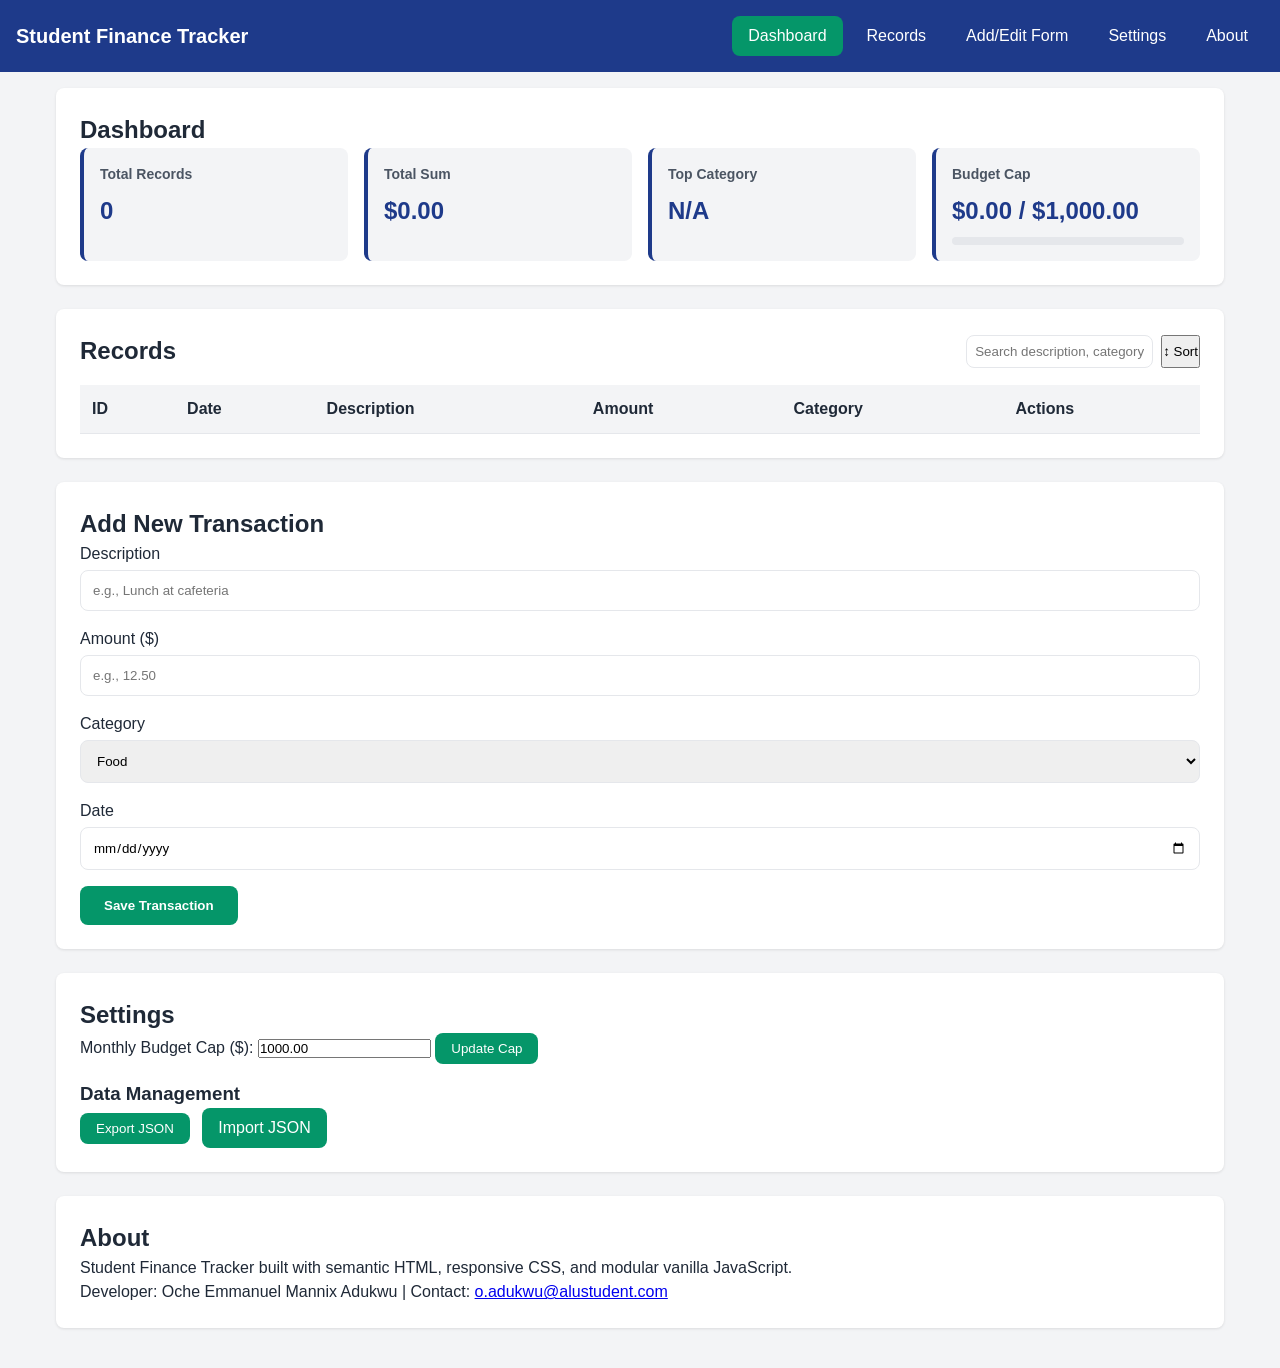
<file: index.html>
<!DOCTYPE html>
<html lang="en">
  <head>
    <meta charset="UTF-8" />
    <meta name="viewport" content="width=device-width, initial-scale=1.0" />
    <title>Student Finance Tracker</title>
    <link rel="stylesheet" href="styles/styles.css" />
  </head>
  <body>
    <a href="#main-content" class="skip-link">Skip to main content</a>

    <div class="app-layout">
    <header class="app-header">
      <h1>Student Finance Tracker</h1>
      <nav aria-label="Main Navigation">
        <button class="nav-toggle" aria-expanded="false" aria-controls="nav-menu">☰ Menu</button>
        <ul id="nav-menu" class="nav-list">
          <li><a href="#dashboard" class="nav-link active">Dashboard</a></li>
          <li><a href="#records" class="nav-link">Records</a></li>
          <li><a href="#form-section" class="nav-link">Add/Edit Form</a></li>
          <li><a href="#settings" class="nav-link">Settings</a></li>
          <li><a href="#about" class="nav-link">About</a></li>
        </ul>
      </nav>
    </header>

    <main id="main-content">
        <section id="dashboard" class="app-section">
        <h2>Dashboard </h2>
        <div class ="stats-grid">
        <div class="stat-card">
         <h3>Total Records</h3>
            <p id="stat-total-records">0</p>
          </div>
          <div class="stat-card">
            <h3>Total Sum</h3>
            <p id="stat-total-sum">$0.00</p>
          </div>
          <div class="stat-card">
            <h3>Top Category</h3>
            <p id="stat-top-category">N/A</p>
          </div>
          <div class="stat-card budget-card">
            <h3>Budget Cap</h3>
            <p id="stat-budget-display">$0.00 / $1,000.00</p>
            <div class="progress-bar"><div id="budget-fill"></div></div>
            <div id="budget-live-msg" aria-live="polite" class="sr-only">Budget is under control.</div>
          </div>
        </div>
      </section>

      <section id="records" class="app-section">
        <div class="records-header">
          <h2>Records</h2>
          <div class="search-sort-controls">
            <input type="text" id="search-input" placeholder="Search description, category, or amount..." aria-label="Search records">
            <button id="sort-btn" aria-label="Sort records">↕ Sort</button>
          </div>
        </div>
        <div class="table-responsive">
          <table id="records-table">
            <thead>
              <tr>
                <th>ID</th>
                <th>Date</th>
                <th>Description</th>
                <th>Amount</th>
                <th>Category</th>
                <th>Actions</th>
              </tr>
            </thead>
            <tbody id="records-tbody">
            </tbody>
          </table>
        </div>
      </section>

      <section id="form-section" class="app-section">
        <h2 id="form-title">Add New Transaction</h2>
        <form id="transaction-form" novalidate>
          <input type="hidden" id="record-id">
          
          <div class="form-group">
            <label for="description">Description</label>
            <input type="text" id="description" required placeholder="e.g., Lunch at cafeteria">
          </div>

          <div class="form-group">
            <label for="amount">Amount ($)</label>
            <input type="number" id="amount" step="0.01" required placeholder="e.g., 12.50">
          </div>

          <div class="form-group">
            <label for="category">Category</label>
            <select id="category" required>
              <option value="Food">Food</option>
              <option value="Books">Books</option>
              <option value="Transport">Transport</option>
              <option value="Entertainment">Entertainment</option>
              <option value="Fees">Fees</option>
              <option value="Other">Other</option>
            </select>
          </div>

          <div class="form-group">
            <label for="date">Date</label>
            <input type="date" id="date" required>
          </div>

          <button type="submit" class="btn-primary">Save Transaction</button>
        </form>
      </section>

      <section id="settings" class="app-section">
        <h2>Settings</h2>
        <div class="settings-card">
          <label for="budget-cap-input">Monthly Budget Cap ($):</label>
          <input type="number" id="budget-cap-input" value="1000.00">
          <button id="save-settings-btn" class="btn-secondary">Update Cap</button>
        </div>
        <div class="settings-card export-import" style="margin-top: 1rem;">
          <h3>Data Management</h3>
          <button id="export-btn" class="btn-secondary">Export JSON</button>
          <label class="btn-secondary file-upload-label" style="display:inline-block; margin-left: 0.5rem; cursor:pointer; padding:0.5rem 1rem;">
            Import JSON <input type="file" id="import-file" accept=".json" hidden>
          </label>
        </div>
      </section>

      <section id="about" class="app-section">
        <h2>About</h2>
        <p>Student Finance Tracker built with semantic HTML, responsive CSS, and modular vanilla JavaScript.</p>
        <p>Developer: Oche Emmanuel Mannix Adukwu | Contact: <a href="mailto:student@alu.edu">o.adukwu@alustudent.com</a></p>
      </section>
    </main>
  </div>

  <script type="module" src="scripts/app.js"></script>
</body>
</html>
</file>
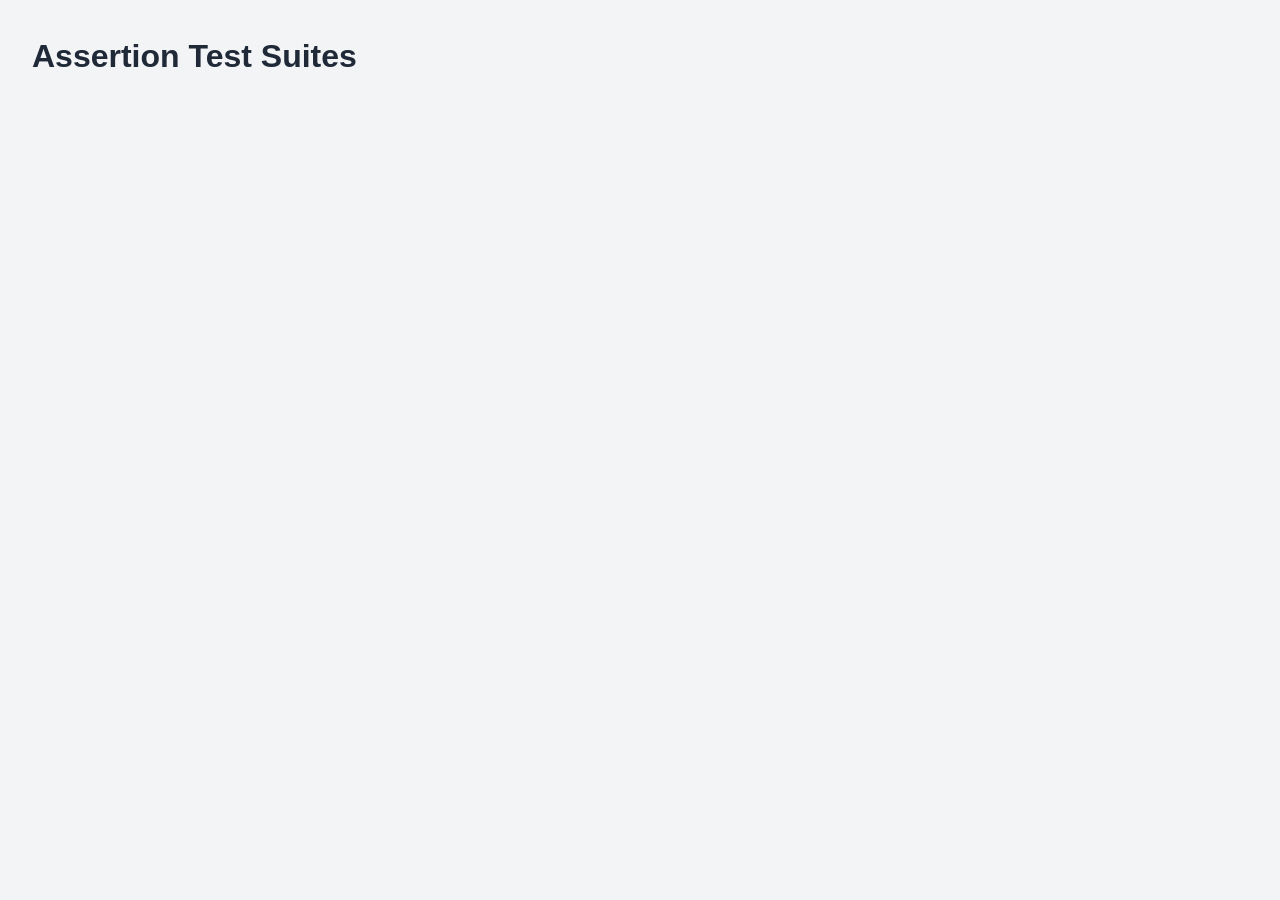
<file: tests.html>
<!DOCTYPE html>
<html lang="en">
  <head>
    <meta charset="UTF-8" />
    <meta name="viewport" content="width=device-width, initial-scale=1.0" />
    <title>Assertion Test Suites</title>
    <link rel="stylesheet" href="styles/styles.css" />
  </head>
<body style="padding: 2rem; background-color: #F3F4F6;">
    <h1>Assertion Test Suites</h1>
    <ul id="test-output" style="font-family: monospace; font-size: 1.1rem; line-height: 2;"></ul>
<script type ="module">
    import { validators } from './scripts/app.js';
    const output = document.getElementById('test-output');

    function assert(testName, condition, message) {
        const li = document.createElement('li');
        li.textContent = `${testName} -> ${condition ? 'PASSED' : 'FAILED'}`;
        li.style.color = condition ? '#059669' : '#DC2626';
        output.appendChild(li);
    }
    assert('Advanced Regex: Valid Description ("Lunch at ALU")', validators.isValidDescription('Lunch at ALU'));
    assert('Advanced Regex: Invalid Description ("ab" - too short)', !validators.isValidDescription('ab'));
    assert('Rule 2: Valid Amount (25.50)', validators.isValidAmount('25.50'));
    assert('Rule 2: Invalid Amount (-10)', !validators.isValidAmount(-10));
    assert('Rule 3: Valid Date ("2026-10-13")', validators.isValidDate('2026-10-13'));
    assert('Rule 4: Valid Category ("Food")', validators.isValidCategory('Food'));
    assert('Rule 4: Invalid Category ("Unknown")', !validators.isValidCategory('Unknown'));
  </script>
</body>
</html>
</file>
<file: styles/styles.css>
:root {
    --primary-color: #1E3A8A;
    --secondary-color: #059669;
    --bg-color: #F3F4F6;
    --surface-color: #FFFFFF;  
    --text-color: #1F2937;          
    --border-color: #E5E7EB;        
    --danger-color: #DC2626;        
    --radius: 8px;
    --transition: all 0.3s ease;
}

*{box-sizing: border-box; margin: 0; padding: 0; font-family: 'Inter', sans-serif;}

body {
  margin: 0;
  font-family: system-ui, -apple-system, sans-serif;
  background-color: var(--bg-color);
  color: var(--text-color);
  line-height: 1.5;
}

.skip-link {
  position: absolute;
  top: -40px;
  left: 0;
  background: var(--primary-color);
  color: white;
  padding: 8px;
  z-index: 100;
  transition: var(--transition);
}
.skip-link:focus { top: 0; }

.app-header {
  background-color: var(--primary-color);
  color: white;
  padding: 1rem;
  display: flex;
  flex-direction: column;
  gap: 1rem;
}

.app-header h1 { margin: 0; font-size: 1.25rem; }

.nav-list {
  list-style: none;
  padding: 0;
  margin: 0;
  display: flex;
  flex-direction: column;
  gap: 0.5rem;
}

.nav-link {
  color: white;
  text-decoration: none;
  padding: 0.5rem 1rem;
  border-radius: var(--radius);
  transition: var(--transition);
  display: block;
}

.nav-link:hover, .nav-link.active {
  background-color: var(--secondary-color);
}

.nav-toggle {
  background: none;
  border: 1px solid white;
  color: white;
  padding: 0.5rem 1rem;
  border-radius: var(--radius);
  cursor: pointer;
}

main {
  padding: 1rem;
  max-width: 1200px;
  margin: 0 auto;
}

.app-section {
  background: var(--surface-color);
  border-radius: var(--radius);
  padding: 1.5rem;
  margin-bottom: 1.5rem;
  box-shadow: 0 1px 3px rgba(0,0,0,0.1);
}

.stats-grid {
  display: grid;
  grid-template-columns: 1fr;
  gap: 1rem;
}

.stat-card {
  background: var(--bg-color);
  padding: 1rem;
  border-radius: var(--radius);
  border-left: 4px solid var(--primary-color);
}

.stat-card h3 {
  margin: 0 0 0.5rem 0;
  font-size: 0.875rem;
  color: #4B5563;
}

.stat-card p {
  margin: 0;
  font-size: 1.5rem;
  font-weight: bold;
  color: var(--primary-color);
}

.progress-bar {
  background: var(--border-color);
  border-radius: 4px;
  height: 8px;
  margin-top: 0.5rem;
  overflow: hidden;
}

#budget-fill {
  background: var(--secondary-color);
  height: 100%;
  width: 0%;
  transition: width 0.3s ease;
}

.records-header {
  display: flex;
  flex-direction: column;
  gap: 1rem;
  margin-bottom: 1rem;
}

.search-sort-controls {
  display: flex;
  gap: 0.5rem;
}

.search-sort-controls input {
  flex: 1;
  padding: 0.5rem;
  border: 1px solid var(--border-color);
  border-radius: var(--radius);
}

.table-responsive { overflow-x: auto; }

table {
  width: 100%;
  border-collapse: collapse;
  text-align: left;
}

th, td {
  padding: 0.75rem;
  border-bottom: 1px solid var(--border-color);
}

th { background-color: var(--bg-color); font-weight: 600; }

.form-group { margin-bottom: 1rem; }
.form-group label { display: block; margin-bottom: 0.25rem; font-weight: 500; }
.form-group input, .form-group select {
  width: 100%;
  padding: 0.75rem;
  border: 1px solid var(--border-color);
  border-radius: var(--radius);
}

.btn-primary {
  background-color: var(--secondary-color);
  color: white;
  border: none;
  padding: 0.75rem 1.5rem;
  border-radius: var(--radius);
  cursor: pointer;
  font-weight: bold;
}

.btn-secondary {
  background-color: var(--secondary-color);
  color: white;
  border: none;
  padding: 0.5rem 1rem;
  border-radius: var(--radius);
  cursor: pointer;
}

.sr-only {
  position: absolute; width: 1px; height: 1px; padding: 0; margin: -1px; overflow: hidden; clip: rect(0,0,0,0); border: 0;
}

@media (min-width: 768px) {
  .app-header { flex-direction: row; justify-content: space-between; align-items: center; }
  .nav-toggle { display: none; }
  .nav-list { flex-direction: row; }
  .stats-grid { grid-template-columns: repeat(2, 1fr); }
  .records-header { flex-direction: row; justify-content: space-between; align-items: center; }
}

@media (min-width: 1024px) {
  .stats-grid { grid-template-columns: repeat(4, 1fr); }
}

:focus-visible {
  outline: 3px solid #059669;
  outline-offset: 2px;
}

button, input, select, .card{
    transition: all 0.2s ease-in-out;
}

.btn-primary:hover, .btn-secondary:hover {
  transform: translateY(-1px);
  box-shadow: 0 4px 6px -1px rgba(0, 0, 0, 0.1);
}

mark{
    border-radius: 2px;
  animation: fadeInHighlight 0.3s ease-in-out;
}

@keyframes fadeInHighlight {
    from { background-color: #FEF08A;}
    to { background-color: #FDE047;}
}

@media (prefers-reduced-motion: reduce){
    *{
        animation: none !important;
        transition: none !important;
        scroll-behavior: auto !important;
    }
}
</file>
